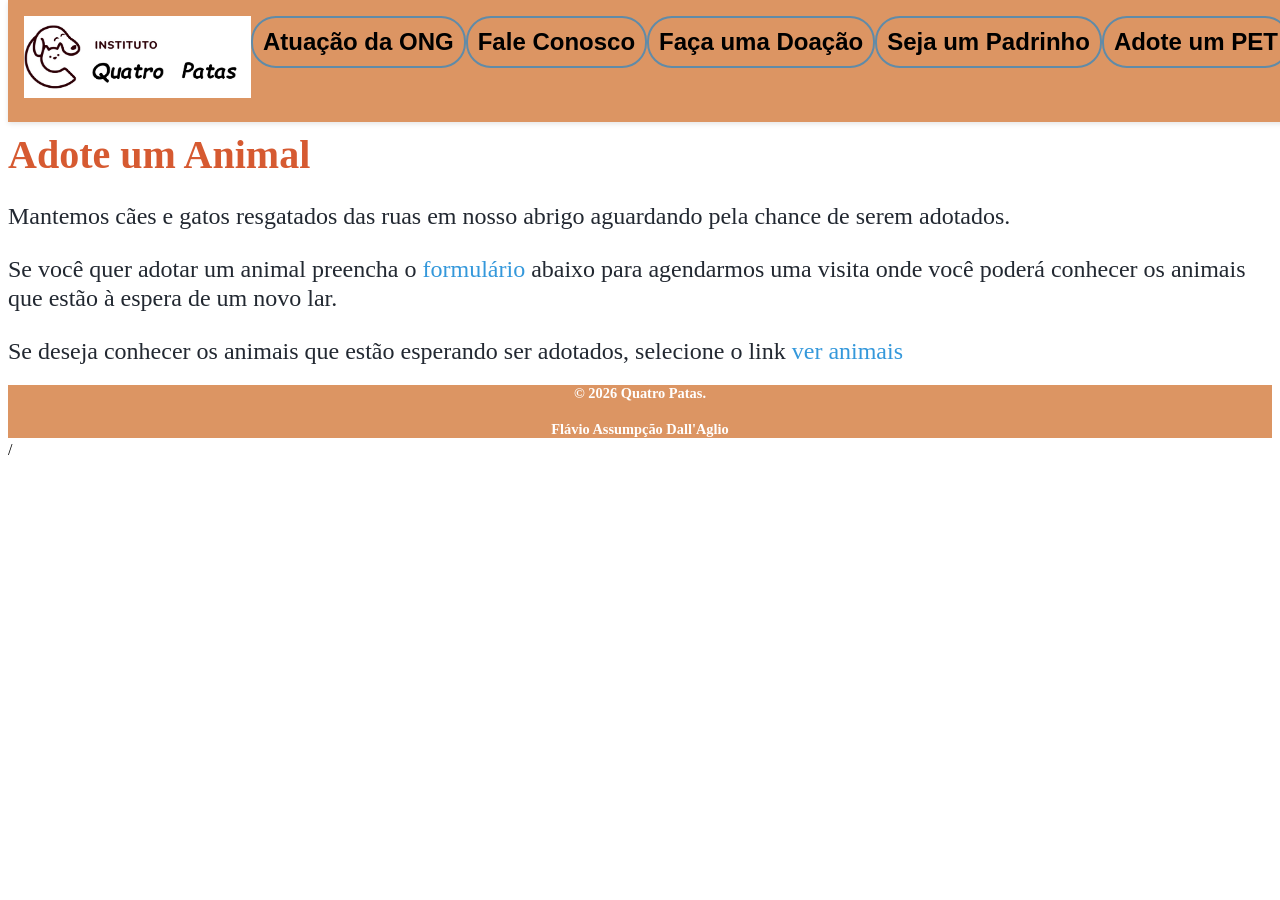
<file: main/html/adote.html>
<!DOCTYPE html>
<link rel="stylesheet" href="../assets/css/style.css">
<html lang="pt-BR">
<head>
	<meta charset="utf-8">
	<title> Adote um animal </title>
</head>
<body>
    <header>
     <a href="../index.html"><img src="../assets/img/logo.jpg" id="Logotipo" alt="Logotipo com texto instituto quatro patas e uma figura estilizada de um gato aninhado num cachorro"  align="left" width="227" height="82" border="0"> </a>
     <br/>
	 <br/>
	 <nav>
  <ul>
    <li><a href="../html/projeto.html">Atuação da ONG</a></li>
    <li><a href="../html/contato.html">Fale Conosco</a></li>
    <li><a href="../html/doador.html">Faça uma Doação</a></li>
    <li><a href="../html/padrinho.html">Seja um Padrinho</a></li>
	<li><a href="../html/adote.html">Adote um PET</a></li>
  </ul>
</nav>
	  </header>
	<main>
	
	 <article>
            <h2>Adote um Animal</h2>
            <p>Mantemos cães e gatos resgatados das ruas em nosso abrigo aguardando pela chance de serem adotados.</p>
			<p>Se você quer adotar um animal preencha o <a class="link-navegacao" href="../html/cadastro.html"  >formulário </a> abaixo para agendarmos uma visita onde você poderá conhecer os animais que estão à espera de um novo lar.</p>
			<p> Se deseja conhecer os animais que estão esperando ser adotados, selecione o link <a class="link-navegacao" href="../html/galeria-flex.html"  >ver animais</a> </p>
	</article>
<footer>
         <h4>&copy; 2026 Quatro Patas.</h4>
	    <h4>Flávio Assumpção Dall'Aglio</h4>
    </footer>
	</main>

/<body>
</file>
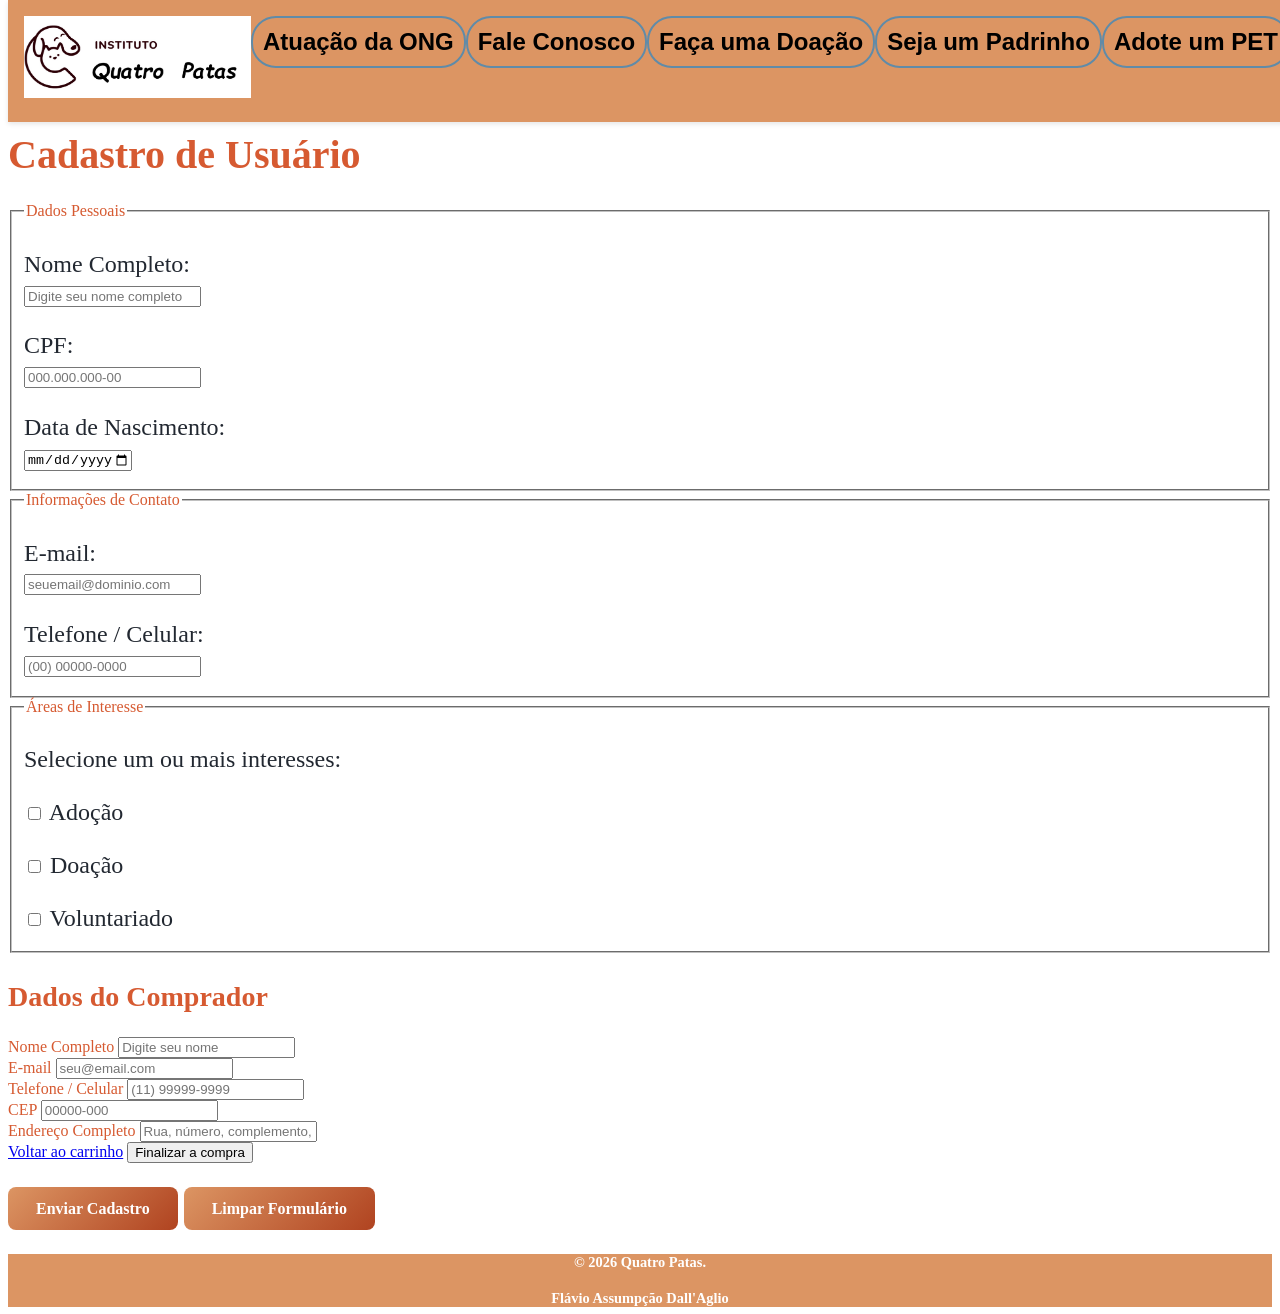
<file: main/html/cadastro_old.html>
<!DOCTYPE html>

 <html lang="pt-BR">
<link rel="stylesheet" href="../assets/css/style.css">
<head>
  
  <meta charset="UTF-8">
 
  <meta name="viewport" content="width=device-width, initial-scale=1.0">
  <title>Formulário de Cadastro</title>
</head>
<body>
<header>
     <a href="../index.html"><img src="../assets/img/logo.jpg" id="Logotipo" alt="Logotipo com texto instituto quatro patas e uma figura estilizada de um gato aninhado num cachorro"  align="left" width="227" height="82" border="0" > </a>
     <br>
	 <br>
	 <nav>
		<ul>
			<li><a href="../html/projeto.html">Atuação da ONG</a></li>
			<li><a href="../html/contato.html">Fale Conosco</a></li>
			<li><a href="../html/doador.html">Faça uma Doação</a></li>
			<li><a href="../html/padrinho.html">Seja um Padrinho</a></li>
			<li><a href="../html/adote.html">Adote um PET</a></li>
		</ul>
	</nav>
</header>
  <main>
    <h2>Cadastro de Usuário</h2>

    <form action="/cadastrar" method="POST">
      
      <!-- Agrupamento: Dados Pessoais -->
      <fieldset>
        <legend>Dados Pessoais</legend>

        <p>
          <label for="nome">Nome Completo:</label><br>
          <input 
            type="text" 
            id="nome" 
            name="nome" 
            required 
            minlength="3" 
            maxlength="100"
            autocomplete="name"
            placeholder="Digite seu nome completo">
        </p>

        <p>
          <label for="cpf">CPF:</label><br>
          <input 
            type="text" 
            id="cpf" 
            name="cpf" 
            required 
            pattern="\d{3}\.\d{3}\.\d{3}-\d{2}"
            maxlength="14"
            placeholder="000.000.000-00"
            inputmode="numeric"
            oninput="mascaraCPF(this)">
        </p>

        <p>
          <label for="data-nascimento">Data de Nascimento:</label><br>
          <input 
            type="date" 
            id="data-nascimento" 
            name="dataNascimento" 
            required
            max="2026-12-31">
        </p>

        
      </fieldset>

      <!-- Agrupamento: Contato -->
      <fieldset>
        <legend>Informações de Contato</legend>

        <p>
          <label for="email">E-mail:</label><br>
          <input 
            type="email" 
            id="email" 
            name="email" 
            required 
            autocomplete="email"
            placeholder="seuemail@dominio.com">
        </p>

        <p>
          <label for="telefone">Telefone / Celular:</label><br>
          <input 
            type="tel" 
            id="telefone" 
            name="telefone" 
            required 
            pattern="\(\d{2}\) \d{4,5}-\d{4}"
            maxlength="15"
            placeholder="(00) 00000-0000"
            inputmode="numeric"
            oninput="mascaraTelefone(this)">
        </p>
      </fieldset>

      <!-- Agrupamento: Áreas de Interesse -->
      <fieldset>
        <legend>Áreas de Interesse</legend>
        <p>Selecione um ou mais interesses:</p>

        <p>
          <input type="checkbox" id="interesse-adocao" name="interesses" value="adocao">
          <label for="interesse-adocao">Adoção</label>
        </p>

        <p>
          <input type="checkbox" id="interesse-doacao" name="interesses" value="doacao">
          <label for="interesse-doacao">Doação</label>
        </p>

        <p>
          <input type="checkbox" id="interesse-voluntariado" name="interesses" value="voluntariado">
          <label for="interesse-voluntariado">Voluntariado</label>
        </p>
      </fieldset>
	 
	 <div class="checkout-grid">
      <!-- Formulário de Dados do Comprador -->
      <section class="checkout-box">
        <h3>Dados do Comprador</h3>
        <form id="form-checkout" novalidate>
          <div class="form-grupo">
            <label for="nome">Nome Completo</label>
            <input type="text" id="nome" name="nome" required placeholder="Digite seu nome">
            <small class="msg-erro" id="erro-nome"></small>
          </div>

          <div class="form-grupo">
            <label for="email">E-mail</label>
            <input type="email" id="email" name="email" required placeholder="seu@email.com">
            <small class="msg-erro" id="erro-email"></small>
          </div>

          <div class="form-grupo">
            <label for="telefone">Telefone / Celular</label>
            <input type="tel" id="telefone" name="telefone" maxlength="15" required placeholder="(11) 99999-9999">
            <small class="msg-erro" id="erro-telefone"></small>
          </div>

          <div class="form-grupo">
            <label for="cep">CEP</label>
            <input type="text" id="cep" name="cep" maxlength="9" required placeholder="00000-000">
            <small class="msg-erro" id="erro-cep"></small>
          </div>

          <div class="form-grupo">
            <label for="endereco">Endereço Completo</label>
            <input type="text" id="endereco" name="endereco" required placeholder="Rua, número, complemento, bairro">
            <small class="msg-erro" id="erro-endereco"></small>
          </div>

          <div class="botoes-checkout">
            <a href="carrinho.html" class="btn-voltar">Voltar ao carrinho</a>
            <button type="submit" class="btn-finalizar">Finalizar a compra</button>
          </div>
        </form>
      </section>
	  </div>

      <!-- Botões de Ação -->
	  <p>
	  <button class="botao-primario">Enviar Cadastro</button>
      <button class="botao-primario">Limpar Formulário</button>
	  <p>
        

    </form>
  </main>
  <footer>
         <h4>&copy; 2026 Quatro Patas.</h4>
	    <h4>Flávio Assumpção Dall'Aglio</h4>
    </footer>

  <!-- JavaScript para aplicação das Máscaras de Entrada -->
  <script>
    function mascaraCPF(input) {
      let v = input.value.replace(/\D/g, "");
      v = v.substring(0, 11);
      v = v.replace(/(\d{3})(\d)/, "$1.$2");
      v = v.replace(/(\d{3})(\d)/, "$1.$2");
      v = v.replace(/(\d{3})(\d{1,2})$/, "$1-$2");
      input.value = v;
    }

    function mascaraTelefone(input) {
      let v = input.value.replace(/\D/g, "");
      v = v.substring(0, 11);
      v = v.replace(/^(\d{2})(\d)/g, "($1) $2");
      if (v.length > 13) {
        v = v.replace(/(\d{5})(\d)/, "$1-$2");
      } else {
        v = v.replace(/(\d{4})(\d)/, "$1-$2");
      }
      input.value = v;
    }
  </script>

</body>
</html>
</file>
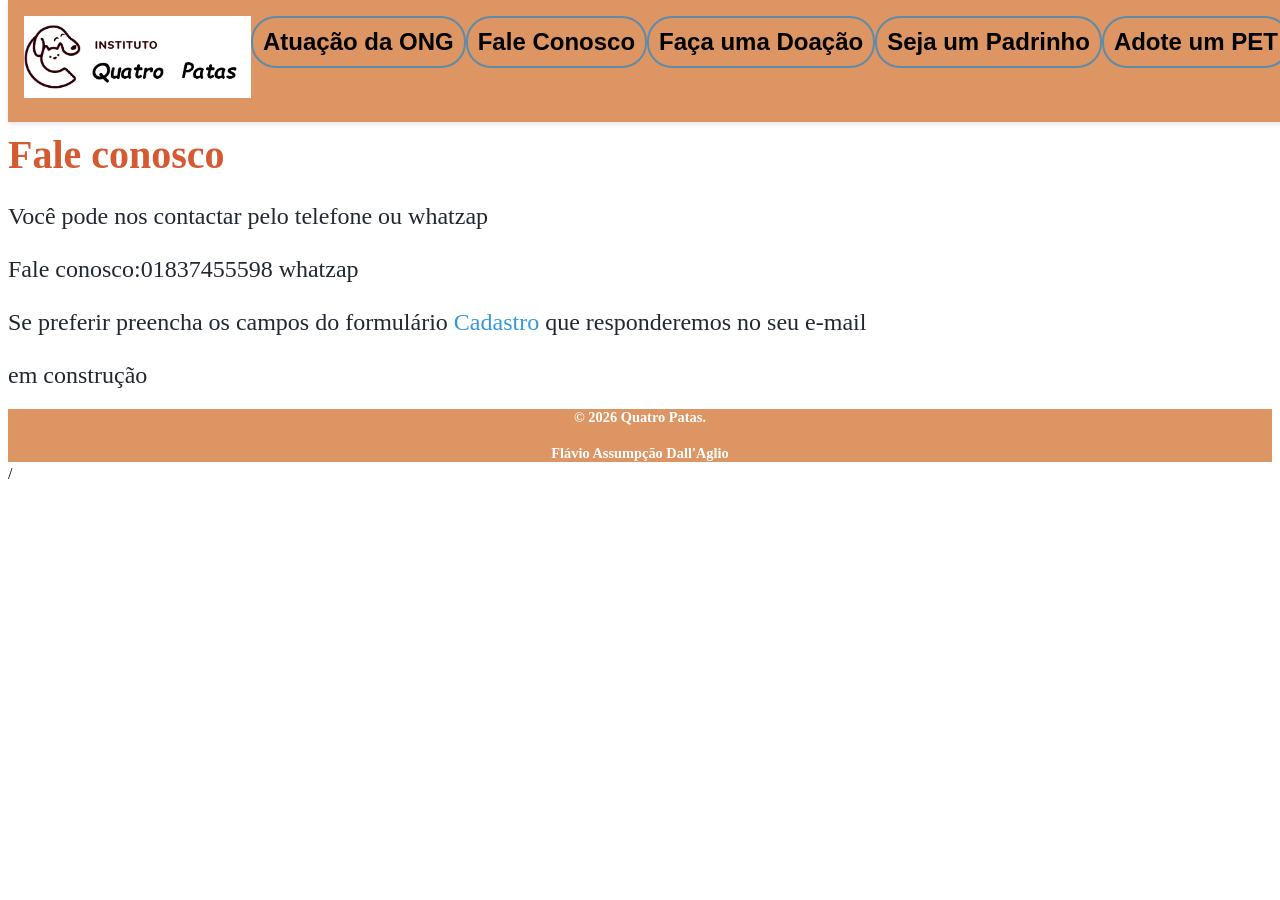
<file: main/html/contato.html>
<!DOCTYPE html>

<link rel="stylesheet" href="../assets/css/style.css">
<html lang="pt-BR">
<head>
	<meta charset="utf-8">
	<title> Fale Conosco </title>
</head>
<body>
    <header>
     <a href="../index.html"><img src="../assets/img/logo.jpg" id="Logotipo" alt="Logotipo com texto instituto quatro patas e uma figura estilizada de um gato aninhado num cachorro"  align="left" width="227" height="82" border="0" > </a>
     <br>
	 <br>
	 <nav>
		<ul>
			<li><a href="../html/projeto.html">Atuação da ONG</a></li>
			<li><a href="../html/contato.html">Fale Conosco</a></li>
			<li><a href="../html/doador.html">Faça uma Doação</a></li>
			<li><a href="../html/padrinho.html">Seja um Padrinho</a></li>
			<li><a href="../html/adote.html">Adote um PET</a></li>
		</ul>
	</nav>
	</header>
	<main>
	
	 <article>
            <h2>Fale conosco</h2>
            <p> Você pode nos contactar pelo telefone ou whatzap</p>
			<p>Fale conosco:01837455598 whatzap<p>
			<p>  Se preferir preencha os campos do formulário <a class="link-navegacao" href="cadastro.html"  >Cadastro </a>  que responderemos no seu e-mail</p>
				<p> em construção</p>
			
	</article>

	</main>
 <footer>
         <h4>&copy; 2026 Quatro Patas.</h4>
	    <h4>Flávio Assumpção Dall'Aglio</h4>
    </footer>

/<body>
</file>
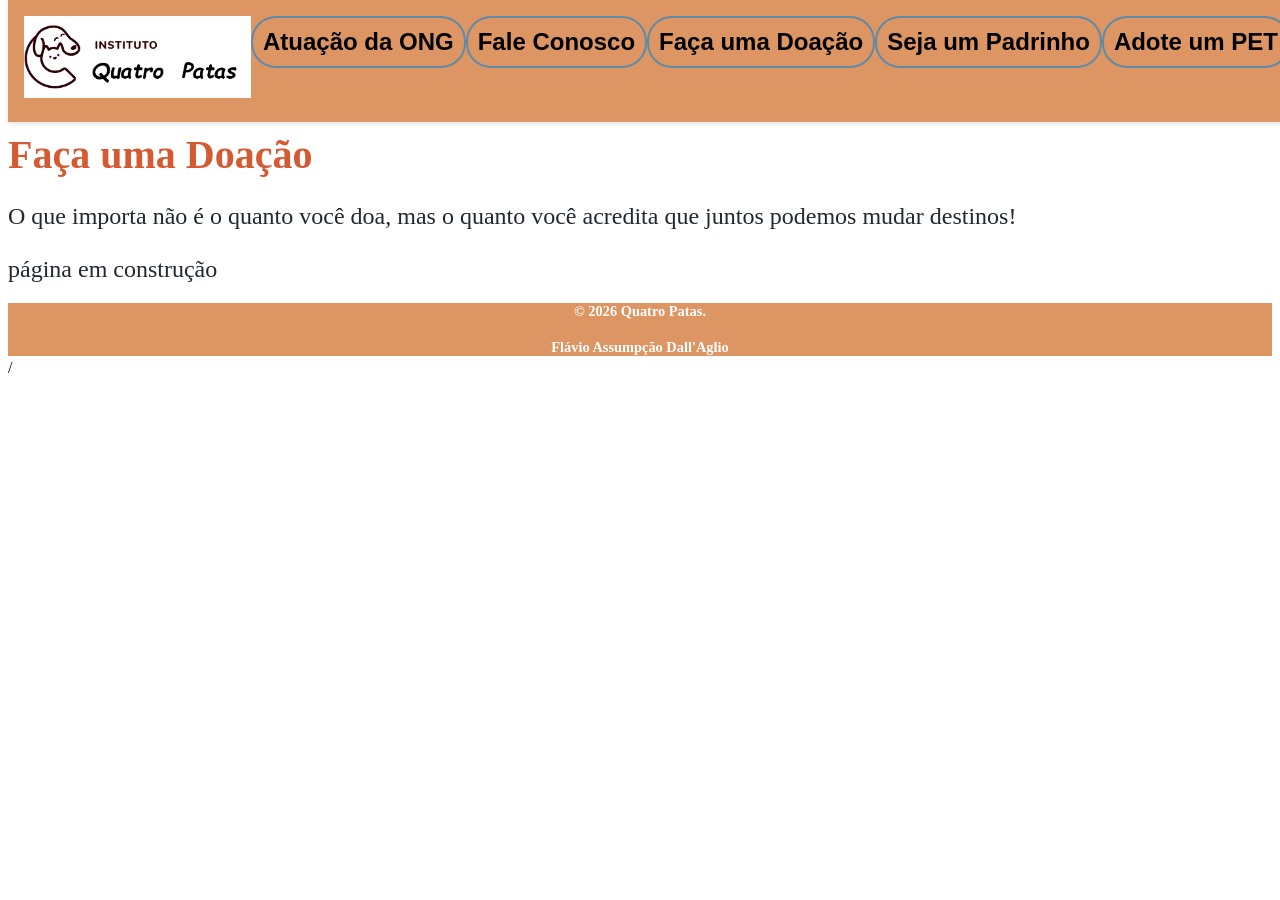
<file: main/html/doador.html>
<!DOCTYPE html>
<link rel="stylesheet" href="../assets/css/style.css">
<html>
<html lang="pt-BR">
<head>
	<meta charset="utf-8">
	<title> Seja um Doador </title>
</head>
<body>
    <header>
     <a href="../index.html"><img src="../assets/img/logo.jpg" id="Logotipo" alt="Logotipo com texto instituto quatro patas e uma figura estilizada de um gato aninhado num cachorro"  align="left" width="227" height="82" border="0"> </a> 
     <br/>
	 <br/>
	 <nav>
         <ul>
			<li><a href="../html/projeto.html">Atuação da ONG</a></li>
			<li><a href="../html/contato.html">Fale Conosco</a></li>
			<li><a href="../html/doador.html">Faça uma Doação</a></li>
			<li><a href="../html/padrinho.html">Seja um Padrinho</a></li>
			<li><a href="../html/adote.html">Adote um PET</a></li>
		</ul>
	</nav>
	</header>
	<main>
	
	 <article>
            <h2> Faça uma Doação</h2>
            <p> O que importa não é o quanto você doa, mas o quanto você acredita que juntos podemos mudar destinos!</p>
			
	</article>
		<p> página em construção </p>
	</main>
	<footer>
         <h4>&copy; 2026 Quatro Patas.</h4>
	    <h4>Flávio Assumpção Dall'Aglio</h4>
    </footer>

/<body>
</file>
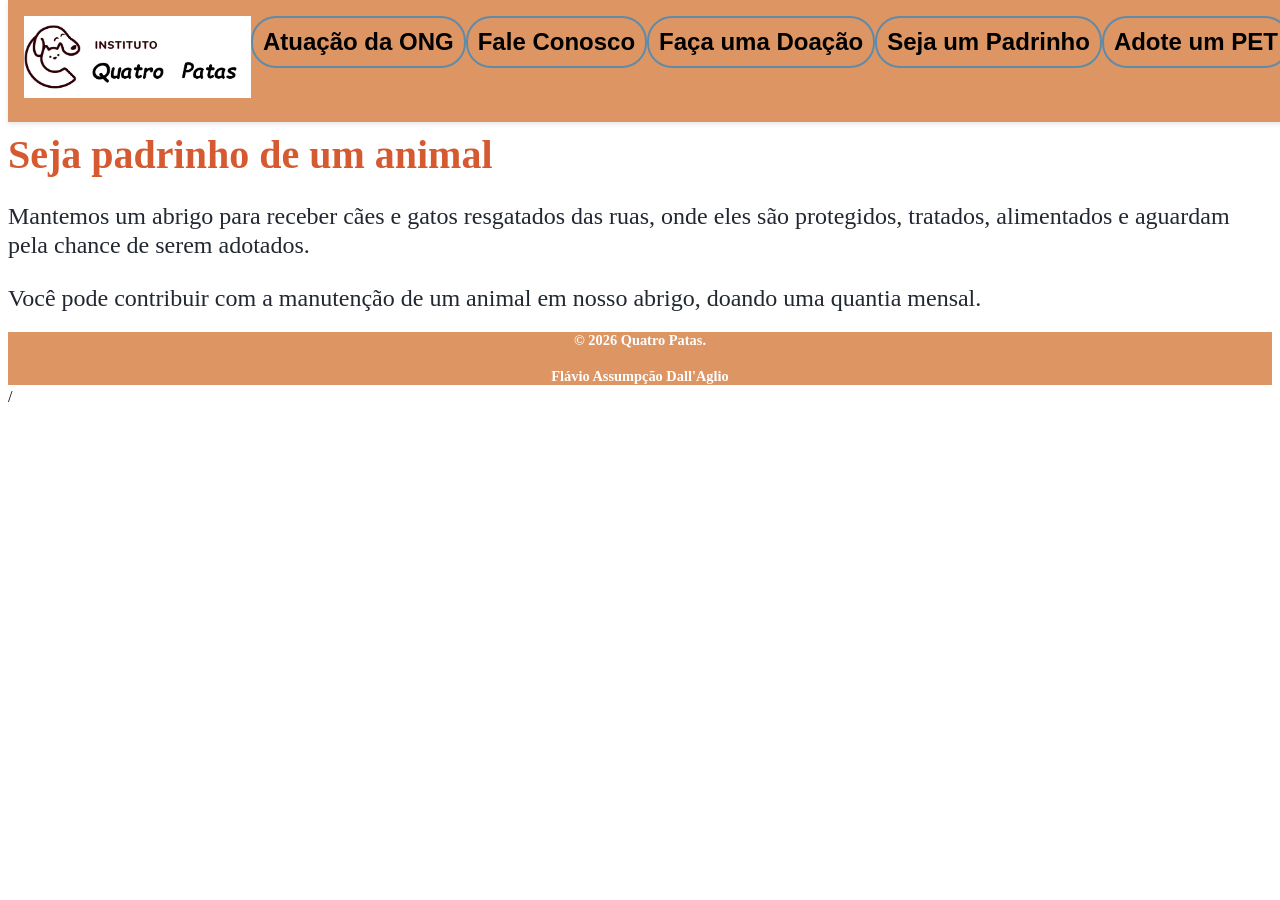
<file: main/html/padrinho.html>
<!DOCTYPE html>
<link rel="stylesheet" href="../assets/css/style.css">
<html lang="pt-BR">
<head>
	<meta charset="utf-8">
	<title> Padrinho </title>
</head>
<body>
    <header>
     <a href="../index.html"><img src="../assets/img/logo.jpg" id="Logotipo" alt="Logotipo com texto instituto quatro patas e uma figura estilizada de um gato aninhado num cachorro"  align="left" width="227" height="82" border="0" > </a>
     <br>
	 <br>
	 <nav>
		<ul>
			<li><a href="../html/projeto.html">Atuação da ONG</a></li>
			<li><a href="../html/contato.html">Fale Conosco</a></li>
			<li><a href="../html/doador.html">Faça uma Doação</a></li>
			<li><a href="../html/padrinho.html">Seja um Padrinho</a></li>
			<li><a href="../html/adote.html">Adote um PET</a></li>
		</ul>
	</nav>
	</header>
	<main>
	
	 <article>
            <h2> Seja padrinho de um animal</h2>
            <p>  Mantemos um abrigo para receber cães e gatos resgatados das ruas, onde eles são protegidos, tratados, alimentados e aguardam pela chance de serem adotados.</p>
			 <p> Você pode contribuir com a manutenção de um animal em nosso abrigo, doando uma quantia mensal.</p>
			
	</article>

	</main>
	<footer>
         <h4>&copy; 2026 Quatro Patas.</h4>
	    <h4>Flávio Assumpção Dall'Aglio</h4>
    </footer>

/<body>
</file>
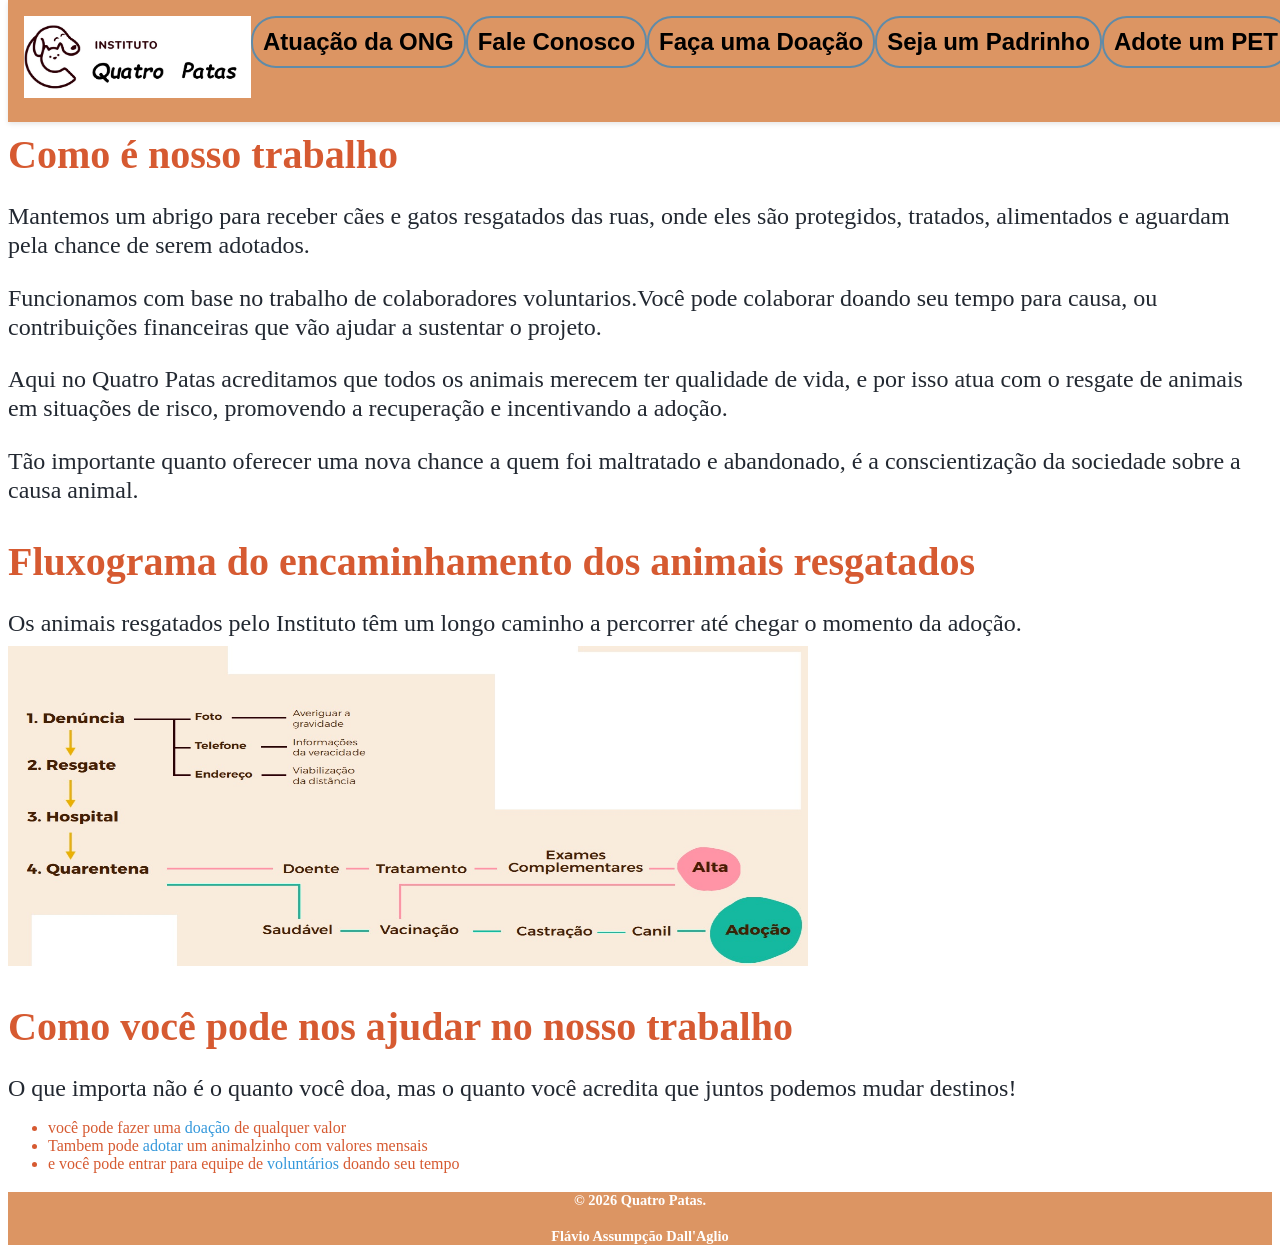
<file: main/html/projeto.html>
<!DOCTYPE html>
<!------------- Arquivo projeto.html ---------->
<link rel="stylesheet" href="../assets/css/style.css">
<html lang="pt-BR">
<head>
	<meta charset="utf-8">
	<title> Projetos  </title>
</head>
<body>
    <header>
     <a href="../index.html"><img src="../assets/img/logo.jpg" id="Logotipo" alt="Logotipo com texto instituto quatro patas e uma figura estilizada de um gato aninhado num cachorro"  align="left" width="227" height="82" border="0"> </a> 
     <br/>
	 <br/>
	 <nav>
  <ul>
    <li><a href="../html/projeto.html">Atuação da ONG</a></li>
    <li><a href="../html/contato.html">Fale Conosco</a></li>
    <li><a href="../html/doador.html">Faça uma Doação</a></li>
    <li><a href="../html/padrinho.html">Seja um Padrinho</a></li>
	<li><a href="../html/adote.html">Adote um PET</a></li>
  </ul>
</nav>
	  
	  
    </header>
	<main>
	
	 <article>
            <h2> Como é nosso trabalho</h2>
            <p> Mantemos um abrigo para receber cães e gatos resgatados das ruas, onde eles são protegidos, tratados, alimentados e aguardam pela chance de serem adotados.</p>
			<p> Funcionamos com base no trabalho de colaboradores voluntarios.Você pode colaborar doando seu tempo para causa, ou contribuições financeiras que vão ajudar a sustentar o projeto.</p>
			<p>Aqui no Quatro Patas acreditamos que todos os animais merecem ter qualidade de vida, e por isso atua com o resgate de animais em situações de risco, promovendo a recuperação e incentivando a adoção.</p>
            <p>	Tão importante quanto oferecer uma nova chance a quem foi maltratado e abandonado, é a conscientização da sociedade sobre a causa animal.</p>

	</article>
	<article>
			<h2> Fluxograma do encaminhamento dos animais resgatados</h2>
			<p> Os animais resgatados pelo Instituto têm um longo caminho a percorrer até chegar o momento da adoção.</p>
			<img src="../assets/img/figura2b.jpg" id="Fluxograma" alt="A figura apresenta um fluxograma com quarto passos prioncipais que são: denuncia, resgate,hospital e quarentena.A denúncia deve conter foto para averiguar a gravidade, telefone para informações de veracidade e endereço, ligado a viabilização da distancia. A etapa de quarentena se divide entre animal doente e saudável. O fluxo para animal doente é composto por tratamento, exames complementares e alta.O caminho de animal saudável e composto por vacinação e alta. Umk caminho alternativo inclui castração canil e adoção.  "  align="leaft" width="800" height="320" border="0"/> 
	</article>
	<article>
	<h2> Como você pode nos ajudar no nosso trabalho</h2>
	<p>  O que importa não é o quanto você doa, mas o quanto você acredita que juntos podemos mudar destinos!</p>
	<ul>
     <li> você pode fazer uma <a class="link-navegacao" href="doador.html">doação</a> de qualquer valor </li>
	<li> Tambem pode <a class="link-navegacao"  href="adote.html">adotar</a> um animalzinho com  valores mensais </li>
	<li> e você pode entrar para equipe de <a class="link-navegacao"  href="voluntario.html" >voluntários</a>  doando seu tempo </li>
	</ul>
	</article> 
	</main>
	 <footer>
         <h4>&copy; 2026 Quatro Patas.</h4>
	    <h4>Flávio Assumpção Dall'Aglio</h4>
    </footer>
</body>
</file>
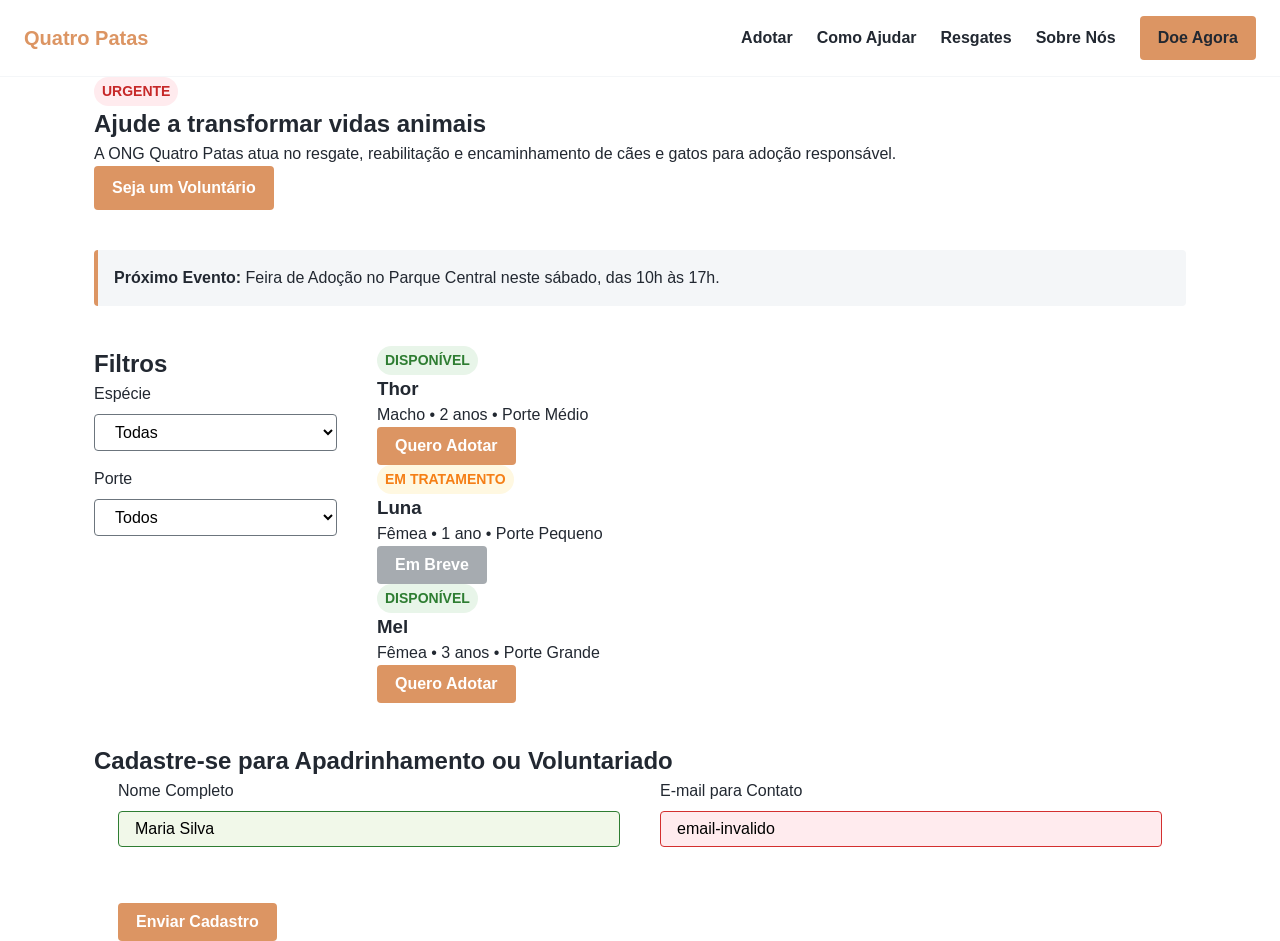
<file: main/html/Projeto2_final_2.html>
<!DOCTYPE html>
<html lang="pt-BR">
<head>
  <meta charset="UTF-8">
  <meta name="viewport" content="width=device-width, initial-scale=1.0">
  <title>ONG Quatro Patas | Resgate e Adoção Responsável</title>
  <link rel="stylesheet" href="../assets/css/projeto2_final_2.css">
</head>
<body>

  <!-- ==========================================================================
     CABEÇALHO E NAVEGAÇÃO RESPONSIVA
     ========================================================================== -->
  <header class="header-container">
    <a href="#" class="logo">Quatro Patas</a>

    <button 
      class="menu-toggle" 
      aria-label="Abrir menu de navegação" 
      aria-expanded="false" 
      aria-controls="primary-navigation"
    >
      <span class="hamburger-bar"></span>
      <span class="hamburger-bar"></span>
      <span class="hamburger-bar"></span>
    </button>

    <nav class="nav-menu" id="primary-navigation">
      <ul>
        <li><a href="#adocao">Adotar</a></li>
        <li><a href="#como-ajudar">Como Ajudar</a></li>
        <li><a href="#resgates">Resgates</a></li>
        <li><a href="#sobre">Sobre Nós</a></li>
        <li><a href="#doe" class="btn-primary">Doe Agora</a></li>
      </ul>
    </nav>
  </header>

  <!-- ==========================================================================
     CONTEÚDO PRINCIPAL (LAYOUT CSS GRID DE 12 COLUNAS)
     ========================================================================== -->
  <main class="grid-container">

    <!-- BANNER HERO DE DESTAQUE (12 Colunas) -->
    <section class="col-12 hero-container">
      <div class="col-12 col-md-8">
        <span class="badge badge-danger">Urgente</span>
        <h1>Ajude a transformar vidas animais</h1>
        <p>A ONG Quatro Patas atua no resgate, reabilitação e encaminhamento de cães e gatos para adoção responsável.</p>
        <a href="#como-ajudar" class="btn-primary">Seja um Voluntário</a>
      </div>
    </section>

    <!-- CAIXA DE ALERTA CONTEXTUAL (12 Colunas) -->
    <section class="col-12">
      <div class="alert alert-info" role="alert">
        <strong class="alert-title">Próximo Evento:</strong> Feira de Adoção no Parque Central neste sábado, das 10h às 17h.
      </div>
    </section>

    <!-- SIDEBAR DE FILTROS DE ADOÇÃO (3 Colunas em Desktop / 12 no Mobile) -->
    <aside class="col-12 col-md-4 col-lg-3" id="adocao">
      <h2>Filtros</h2>
      <form class="filter-form">
        <div class="form-group">
          <label for="filtro-especie">Espécie</label>
          <select id="filtro-especie" class="form-control">
            <option value="">Todas</option>
            <option value="cao">Cães</option>
            <option value="gato">Gatos</option>
          </select>
        </div>

        <div class="form-group">
          <label for="filtro-porte">Porte</label>
          <select id="filtro-porte" class="form-control">
            <option value="">Todos</option>
            <option value="pequeno">Pequeno</option>
            <option value="medio">Médio</option>
            <option value="grande">Grande</option>
          </select>
        </div>
      </form>
    </aside>

    <!-- FEED DE ANIMAIS PARA ADOÇÃO (9 Colunas em Desktop / 12 no Mobile) -->
    <section class="col-12 col-md-8 col-lg-9 feed-pets">

      <!-- CARD DE PET 1 -->
      <article class="col-12 col-sm-6 col-lg-4 col-xxl-3 pet-card">
        <div class="pet-card-header">
          <span class="badge badge-success">Disponível</span>
        </div>
        <div class="pet-card-body">
          <h3>Thor</h3>
          <p>Macho • 2 anos • Porte Médio</p>
          <button class="btn-primary btn-modal-trigger">Quero Adotar</button>
        </div>
      </article>

      <!-- CARD DE PET 2 -->
      <article class="col-12 col-sm-6 col-lg-4 col-xxl-3 pet-card">
        <div class="pet-card-header">
          <span class="badge badge-warning">Em Tratamento</span>
        </div>
        <div class="pet-card-body">
          <h3>Luna</h3>
          <p>Fêmea • 1 ano • Porte Pequeno</p>
          <button class="btn-primary" disabled>Em Breve</button>
        </div>
      </article>

      <!-- CARD DE PET 3 -->
      <article class="col-12 col-sm-6 col-lg-4 col-xxl-3 pet-card">
        <div class="pet-card-header">
          <span class="badge badge-success">Disponível</span>
        </div>
        <div class="pet-card-body">
          <h3>Mel</h3>
          <p>Fêmea • 3 anos • Porte Grande</p>
          <button class="btn-primary btn-modal-trigger">Quero Adotar</button>
        </div>
      </article>

    </section>

    <!-- FORMULÁRIO DE CADASTRO COM VALIDAÇÃO (12 Colunas) -->
    <section class="col-12 form-section" id="como-ajudar">
      <h2>Cadastre-se para Apadrinhamento ou Voluntariado</h2>
      <form class="grid-container" novalidate>
        
        <div class="col-12 col-md-6 form-group">
          <label for="nome">Nome Completo</label>
          <input type="text" id="nome" class="form-control is-valid" value="Maria Silva" required>
        </div>

        <div class="col-12 col-md-6 form-group">
          <label for="email">E-mail para Contato</label>
          <input type="email" id="email" class="form-control is-invalid" value="email-invalido" required>
        </div>

        <div class="col-12">
          <button type="submit" class="btn-primary">Enviar Cadastro</button>
        </div>

      </form>
    </section>

  </main>

  <!-- ==========================================================================
     COMPONENTES DE FEEDBACK: MODAL E TOAST
     ========================================================================== -->
  <!-- MODAL DE ADOÇÃO -->
  <div class="modal-backdrop" id="modal-adocao" aria-hidden="true">
    <div class="modal-dialog" role="dialog" aria-labelledby="modal-title" aria-modal="true">
      <header class="modal-header">
        <h2 id="modal-title" class="modal-title">Confirmar Interesse de Adoção</h2>
        <button class="modal-close" aria-label="Fechar modal">&times;</button>
      </header>
      <div class="modal-body">
        <p>Você está prestes a iniciar o processo de entrevista para adoção. Deseja confirmar o formulário?</p>
      </div>
      <footer class="modal-footer">
        <button class="btn-secondary modal-close-btn">Cancelar</button>
        <button class="btn-primary" id="btn-confirmar-adocao">Confirmar</button>
      </footer>
    </div>
  </div>

  <!-- CONTAINER DE NOTIFICAÇÕES TOAST -->
  <div class="toast-container" aria-live="polite" aria-atomic="true">
    <div class="toast toast-success" id="toast-sucesso" style="display: none;">
      <span>Operação realizada com sucesso!</span>
      <button class="toast-close" aria-label="Fechar notificação">&times;</button>
    </div>
  </div>

  <!-- SCRIPT DE INTERATIVIDADE -->
  <script>
    document.addEventListener('DOMContentLoaded', () => {
      // Toggle Menu Hambúrguer
      const menuToggle = document.querySelector('.menu-toggle');
      const navMenu = document.querySelector('.nav-menu');

      menuToggle.addEventListener('click', () => {
        const isActive = navMenu.classList.toggle('is-active');
        menuToggle.classList.toggle('is-active');
        menuToggle.setAttribute('aria-expanded', isActive);
      });

      // Lógica de Modal
      const modalBackdrop = document.getElementById('modal-adocao');
      const modalTriggers = document.querySelectorAll('.btn-modal-trigger');
      const modalCloses = document.querySelectorAll('.modal-close, .modal-close-btn');

      modalTriggers.forEach(btn => {
        btn.addEventListener('click', () => {
          modalBackdrop.classList.add('is-open');
          modalBackdrop.setAttribute('aria-hidden', 'false');
        });
      });

      modalCloses.forEach(btn => {
        btn.addEventListener('click', () => {
          modalBackdrop.classList.remove('is-open');
          modalBackdrop.setAttribute('aria-hidden', 'true');
        });
      });

      // Lógica de Toast
      const btnConfirmar = document.getElementById('btn-confirmar-adocao');
      const toast = document.getElementById('toast-sucesso');

      if (btnConfirmar) {
        btnConfirmar.addEventListener('click', () => {
          modalBackdrop.classList.remove('is-open');
          toast.style.display = 'flex';
          setTimeout(() => {
            toast.style.display = 'none';
          }, 4000);
        });
      }
    });
  </script>

</body>
</html>
</file>
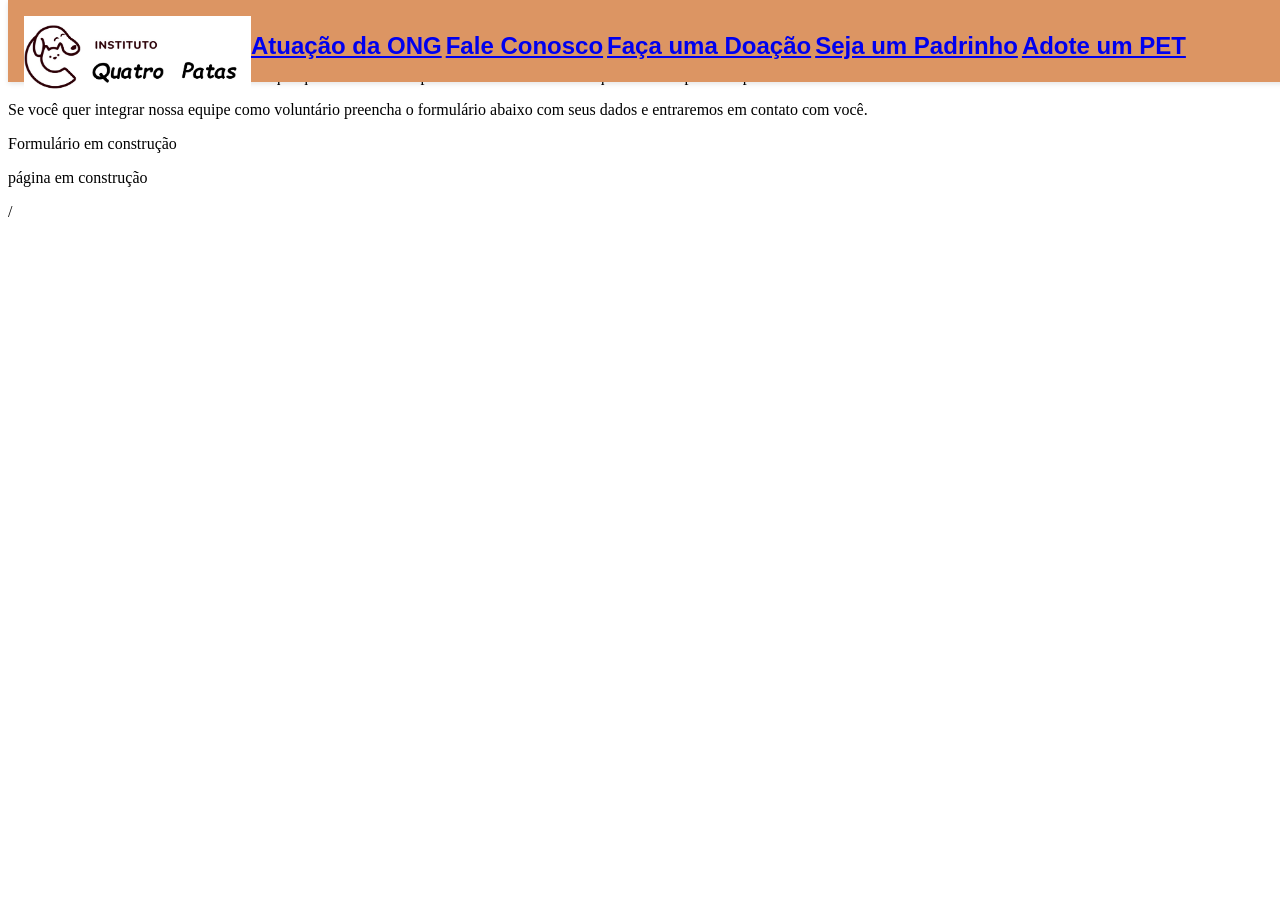
<file: main/html/voluntario.html>
<!DOCTYPE html>
<html>
<html lang="pt-BR">
<head>
	<meta charset="utf-8">
	<title> Trabalho Voluntário </title>
	<link rel="stylesheet" href="../assets/css/style2.css">
</head>
<body>
    <header>
     <a href="../index.html"><img src="../assets/img/logo.jpg" name="Logotipo"alt="Logotipo com texto instituto quatro patas e uma figura estilizada de um gato aninhado num cachorro"  align="left" width="227" height="82" border="0"/> 
     <br/>
	 <br/>
	 <nav>
           <p><a href="projeto.html">Atuação da ONG</a> <a href="contato.html">Fale Conosco</a> <a href="doador.html">Faça uma Doação</a> <a href="padrinho.html">Seja um Padrinho</a> <a href="adote.html">Adote um PET</a> 
     </nav>
	  </header>
	<main>
	
	 <article>
            <h2><font color="#2a6099">Seja um voluntário</h2>
            <p><font color="#000000">Você pode trabalhar como voluntário em qualquer dos nossos departamentos e nos horários que forem disponíveis pra você.</p>
			<p><font color="#000000">Se você quer integrar nossa equipe como voluntário preencha o formulário abaixo com seus dados e entraremos em contato com você.</p>
			<p> Formulário em construção</p>
			<p> página em construção</p>
	</article>

	</main>

/<body>
</file>
<file: main/assets/css/style.css>
/* - O roteiro exige uma paleta composta por pelo menos 8 cores distintas (primárias, secundárias e tons neutros) 
, a organização da tipografia em no mínimo 5 patamares hierárquicos e a implementação técnica de espaçamentos modulares fundamentais baseados numa escala estrita. --> */
:root {
  /* ==========================================================================
     1. PALETA DE CORES (8 Cores Distintas)
     ========================================================================== */
  /* Cores Primárias (Identidade Visual e Ações) */
  --color-primary: #dc9563;         /* Laranja, tijolo - Confiança, credibilidade e ação principal #1E56A0*/
  --color-primary-hover: be6a6a;   /* Laranja Escuro - Estado hover para botões/links */

  /* Cores Secundárias (Destaque e Identidade Emocional) */
  --color-secondary: #D65A31;       /* Terracota/Laranja - Acolhimento, calor humano e urgência de adoção */
  --color-secondary-hover: #B04320; /* Terracota Escuro - Estado hover para elementos secundários */

  /* Tons Neutros e Superfícies */
  --color-neutral-dark: #222831;    /* Grafite Escuro - Tipografia principal (Alto contraste) */
  --color-neutral-medium: #645e5e;  /* Cinza Médio - Textos secundários e bordas */
  --color-neutral-light: # 8a8484;   /* Cinza Claro - Backgrounds de cards e seções */
  --color-neutral-white: #FFFFFF;   /* Branco - Fundo da página e texto em botões escuros */

  /* ==========================================================================
     2. ESCALA TIPOGRÁFICA (5 Patamares Hierárquicos)
     ========================================================================== */
  --font-size-xs: 0.900rem; /* 14px - Legendas, badges e microcopy */
  --font-size-sm: 1.200rem; /* 16px - Corpo de texto padrão e botões */
  --font-size-md: 1.750rem; /* 20px - Subtítulos de cards e h3 */
  --font-size-lg: 2.500rem; /* 28px - Títulos de seções e h2 */
  --font-size-xl: 4.500rem; /* 40px - Título principal (Hero) e h1 */

  /* ==========================================================================
     3. ESPAÇAMENTOS MODULARES (Escala de 8px)
     ========================================================================== */
  --space-xs: 0.5rem;  /* 8px  - Margens internas pequenas, gap entre ícone e texto */
  --space-sm: 1.0rem;  /* 16px - Padding de botões e espaçamento de elementos internos */
  --space-md: 1.5rem;  /* 24px - Padding de cards e espaçamento entre parágrafos */
  --space-lg: 2.5rem;  /* 40px - Margens de seções e lacunas do grid principal */
  --space-xl: 4.0rem;  /* 64px - Espaçamento do container principal e banners */
}
/* INICIO DO QUE FOI ACRESCENTAD */
/* ==========================================================================
   CONFIGURAÇÃO BASE: MOBILE-FIRST (< 576px)
   ========================================================================== */
.grid-container {
  display: grid;
  grid-template-columns: repeat(12, 1fr);
  gap: var(--space-sm); /* Gutter de 16px */
  padding: 0 var(--space-sm);
  width: 100%;
  margin: 0 auto;
}

/* Por padrão no Mobile, elementos ocupam a largura total de 12 colunas */
.col-12, .col-8, .col-6, .col-4, .col-3 {
  grid-column: span 12;
}


/* ==========================================================================
   1. BREAKPOINT EXTRA SMALL / MOBILE LANDSCAPE (≥ 576px)
   Dispositivos móveis na horizontal e telas pequenas.
   ========================================================================== */
@media (min-width: 576px) {
  .grid-container {
    gap: var(--space-md); /* Aumenta o espaçamento entre colunas para 24px */
    padding: 0 var(--space-md);
  }

  /* Exemplo: Cards de animais passam a 2 colunas por linha */
  .col-sm-6 {
    grid-column: span 6;
  }
}


/* ==========================================================================
   2. BREAKPOINT SMALL / TABLETS PORTRAIT (≥ 768px)
   Tablets na vertical. Separação de áreas de filtros e listagens.
   ========================================================================== */
@media (min-width: 768px) {
  .grid-container {
    max-width: 720px;
  }

  .col-md-4 {
    grid-column: span 4; /* 3 itens por linha */
  }

  .col-md-6 {
    grid-column: span 6; /* 2 itens por linha */
  }

  .col-md-8 {
    grid-column: span 8; /* Área de conteúdo principal */
  }
}


/* ==========================================================================
   3. BREAKPOINT MEDIUM / TABLETS LANDSCAPE E LAPTOPS (≥ 992px)
   Navegação e layouts mais robustos, permitindo barra lateral (Sidebar).
   ========================================================================== */
@media (min-width: 992px) {
  .grid-container {
    max-width: 960px;
  }

  .col-lg-3 {
    grid-column: span 3; /* Sidebar de Filtro de Adoção (1/4 da tela) */
  }

  .col-lg-9 {
    grid-column: span 9; /* Feed de Animais (3/4 da tela) */
  }

  .col-lg-4 {
    grid-column: span 4; /* Grid triplo para notícias e resgates */
  }
}



/* ==========================================================================
   4. BREAKPOINT LARGE / DESKTOPS PADRÃO (≥ 1200px)
   Telas cheias com espaçamento ideal para leitura e doações.
   ========================================================================== */
@media (min-width: 1200px) {
  .grid-container {
    max-width: 1140px;
    gap: var(--space-lg); /* Gutter expandido para 40px */
  }

  .col-xl-3 {
    grid-column: span 3; /* 4 colunas de exibição de animais */
  }

  .col-xl-8 {
    grid-column: span 8;
  }

  .col-xl-4 {
    grid-column: span 4;
  }
}


/* ==========================================================================
   5. BREAKPOINT EXTRA LARGE / DESKTOPS PANORÂMICOS (≥ 1400px)
   Monitores ultra-wide e TVs. Mantém o conteúdo centralizado e confortável.
   ========================================================================== */
@media (min-width: 1400px) {
  .grid-container {
    max-width: 1320px;
  }

  .col-xxl-2 {
    grid-column: span 2; /* 6 cards por linha para navegadores amplos */
  }

  .col-xxl-10 {
    grid-column: span 10;
  }
}

/* FIM DO ACRESCENTADO */



.layout-sistema {
    display: grid;
    grid-template-areas: 
        "header header"
        "sidebar sidebar"
		"main main"
        "footer footer";
    grid-template-columns: 250px 1fr;
    grid-template-rows:60px 400px 40px;
    gap: 25px;
}
.layout-sistema > * {
    display: flex;
    align-items: center;
    justify-content: center;
    border-radius: 6px;
    font-weight: bold;
}
header { grid-area: header; background:var(--color-primary); color: white; }
aside { grid-area: sidebar; background:var(--color-primary); color: #2c3e50; }
main { grid-area: main; background: var(--color-neutral-white); color: var(--color-secondary); /* #2c3e50; */
padding-top:90px;}
footer { grid-area: footer; background: var(--color-primary); color: white; }

header {
  display: flex;
  width: 100%; /* Ocupa toda a largura */
  height: 90px; /* Altura fixa */
  position: fixed;
  top: 0;
  z-index: 1000; /* Garante que fique acima do conteúdo */
  
  /* Ou use min-height: 100px; para altura mínima */
   /* Estilos adicionais comuns */
    padding: 1rem;
    box-shadow: 0 2px 5px rgba(0,0,0,0.1);
	a {
  font-size: 1.5rem; /* 50% maior que a base */
  font-family: 'Calibri', 'Rubik', Arial, sans-serif;
  font-weight: 700;
}
}
/* declaração abaixo só aumentou a figura
header > * {
flex-grow: 1; }/* Todos os filhos crescem igualmente para preencher o espaço */
nav ul {
  list-style: none;
  margin: 0;
  padding: 0;
  display: flex;
}

nav a {
  text-decoration: none;
  color: black;
  border: 2px solid rgb(96 139 168); 
  border-radius: 25px; 
  background-color: --color-primary;  /* tijolo claro */
  padding: 10px;
  display: block;

}

nav li {
  flex: auto;
}

h1  {
	color: var(--color-primary); /* deveria ser #1E56A0 */
	/* color: #ff0000; */
	font-size: var( --font-size-xl); /* 3rem; valor antigo */
	font-weight: 900;
	margin-block: 2rem;
}	
h2 {
    color: var( --color-secondary); /*#ff8800; */
    font-size: var(--font-size-lg); /* 2rem;  */
    font-weight: 900;
    text-align: left;
    margin-bottom: 1.5rem;
}
h3 {
    color: var( --color-secondary); /*#ff8800; */
    font-size: var(--font-size-md); /* 2rem;  */
    font-weight: 900;
    text-align: left;
    margin-bottom: 1.5rem;
}
h4 {
    color: var( --color-neutral-light); /*#ff8800; */
    font-size: var(--font-size-xs); /* 2rem;  */
    font-weight: 700;
    text-align: center;
    margin-bottom: 0.2rem;
}
p {
    color: var(--color-neutral-dark);
    font-size: 1.5rem;
    line-height: 1.2;
    margin-bottom: 0.5rem;
}

.link-documento {
    color: #3498db;
    text-decoration: none;
    transition: color 0.3s ease;
    font-weight: 900;
}
.link-documento:hover {
    color: #2c3e50;
    text-decoration: underline;
}
.link-navegacao {
    color: #3498db;
    text-decoration: none;
    transition: color 0.3s ease;
}

.link-navegacao:hover {
    color: #8980e9;
	text-decoration: underline;
}

.link-navegacao::after {
    content: '';
    position: absolute;
    bottom: -2px;
    left: 0;
    width: 0;
    height: 2px;
    background-color: #3498db;
    transition: width 0.3s ease;
}

.link-navegacao:hover::after {
    width: 100%;
}
.botao-primario {
    all: unset;
	cursor: pointer;
	/* background: linear-gradient(135deg, #dc9563 0%, #B04320 100%); - como era */
	background: linear-gradient(135deg, var(--color-primary) 0%, var(--color-secondary-hover) 100%);
    color: white;
    border: none;
    padding: 12px 28px;
    border-radius: 8px;
    font-weight: 600;
    font-size: 1rem;
    cursor: pointer;
    transition: transform 0.2s ease, box-shadow 0.2s ease;
}
.botao-primario:hover {
    transform: translateY(-2px);
    box-shadow: 0 6px 15px rgba(52, 152, 219, 0.3);
}

/* definiçcao completa do stack overflow
all: unset;
  cursor: pointer;
  font-size: 26px;
  font-weight: bold;
  width: 50px;
  height: 50px;
  background: red;
  border-radius: .5em;
  transition: background 500ms;
  display: flex;
  justify-content: center;
  align-items: center; */
</file>
<file: main/assets/css/projeto2_final_2.css>
/* ==========================================================================
   1. DESIGN SYSTEM E VARIÁVEIS NATIVAS (:root)
   ========================================================================== */
:root {
  /* 
  /* Cores Primárias (Identidade Visual e Ações) *//*Ainda para decidir */
  --color-primary: #dc9563; /* Laranja, tijolo - Confiança, credibilidade e ação principal */
  --color-primary-hover: #73BE11; /*verde claro ação correta - Estado hover para botões/links */
/* Cores Secundárias (Destaque e Identidade Emocional) */ 
 --color-secondary: #D65A31; /* Terracota/Laranja - Acolhimento, calor humano e urgência de adoção */
  --color-secondary-hover: #B04320; /* Terracota Escuro - Estado hover para elementos secundários */

  /* Tons Neutros e Superfícies */
  --color-neutral-dark: #222831; /* Grafite Escuro - Tipografia principal (Alto contraste) */
  --color-neutral-medium: #6C757D; /* Cinza Médio - Textos secundários e bordas */
  --color-neutral-light: #F4F6F8; /* Cinza Claro - Backgrounds de cards e seções */
  --color-neutral-white: #FFFFFF; /* Branco - Fundo da página e texto em botões escuros */

/* ==========================================================================
    ESCALA TIPOGRÁFICA (5 Patamares Hierárquicos)
    
 /* Escala Tipográfica (5 Patamares em rem) */
  --font-size-xs: 0.875rem; /* 14px *//* 14px - Legendas, badges e microcopy */
  --font-size-sm: 1.000rem; /* 16px *//* 16px - Corpo de texto padrão e botões */
  --font-size-md: 1.250rem; /* 20px *//* 20px - Subtítulos de cards e h3 */
  --font-size-lg: 1.750rem; /* 28px *//* 28px - Títulos de seções e h2 */
  --font-size-xl: 2.500rem; /* 40px *//* 40px - Título principal (Hero) e h1 */

 /* ==========================================================================
    ESPAÇAMENTOS MODULARES (Escala de 8px) 
 /* Espaçamentos Modulares (Base 8px) */
  --space-xs: 0.5rem;  /* 8px */
  --space-sm: 1.0rem;  /* 16px */
  --space-md: 1.5rem;  /* 24px */
  --space-lg: 2.5rem;  /* 40px */
  --space-xl: 4.0rem;  /* 64px */
}

/* Base Reset */
* {
  box-sizing: border-box;
  margin: 0;
  padding: 0;
}

body {
  font-family: -apple-system, BlinkMacSystemFont, "Segoe UI", Roboto, Helvetica, Arial, sans-serif;
  color: var(--color-neutral-dark);
  background-color: var(--color-neutral-white);
  line-height: 1.5;
}

/* ==========================================================================
   2. CONTENTOR PRINCIPAL E GRID DE 12 COLUNAS (MOBILE-FIRST)
   ========================================================================== */
.grid-container {
  display: grid;
  grid-template-columns: repeat(12, 1fr);
  gap: var(--space-sm);
  width: 100%;
  margin: 0 auto;
  padding: 0 var(--space-sm);
}

/* Classes Utilitárias de Coluna (Padrão 12 Cols no Mobile) */
.col-12 { grid-column: span 12; }
.col-8  { grid-column: span 12; }
.col-6  { grid-column: span 12; }
.col-4  { grid-column: span 12; }
.col-3  { grid-column: span 12; }

/* ==========================================================================
   3. 5 BREAKPOINTS RESPONSIVOS (@media)
   ========================================================================== */

/* 1. EXTRA SMALL / MOBILE LANDSCAPE (≥ 576px) */
@media (min-width: 576px) {
  .grid-container {
    gap: var(--space-md);
    padding: 0 var(--space-md);
  }
  .col-sm-6 { grid-column: span 6; }
}

/* 2. SMALL / TABLETS PORTRAIT (≥ 768px) */
@media (min-width: 768px) {
  .grid-container { max-width: 720px; }
  .col-md-4 { grid-column: span 4; }
  .col-md-6 { grid-column: span 6; }
  .col-md-8 { grid-column: span 8; }
}

/* 3. MEDIUM / TABLETS LANDSCAPE E LAPTOPS (≥ 992px) */
@media (min-width: 992px) {
  .grid-container { max-width: 960px; }
  .col-lg-3 { grid-column: span 3; }
  .col-lg-4 { grid-column: span 4; }
  .col-lg-9 { grid-column: span 9; }
}

/* 4. LARGE / DESKTOPS PADRÃO (≥ 1200px) */
@media (min-width: 1200px) {
  .grid-container {
    max-width: 1140px;
    gap: var(--space-lg);
  }
  .col-xl-3 { grid-column: span 3; }
  .col-xl-4 { grid-column: span 4; }
  .col-xl-8 { grid-column: span 8; }
}

/* 5. EXTRA LARGE / PANORÂMICOS (≥ 1400px) */
@media (min-width: 1400px) {
  .grid-container { max-width: 1320px; }
  .col-xxl-3 { grid-column: span 3; }
}

/* ==========================================================================
   4. CABEÇALHO E MENU HAMBÚRGUER
   ========================================================================== */
.header-container {
  display: flex;
  justify-content: space-between;
  align-items: center;
  padding: var(--space-sm) var(--space-md);
  background-color: var(--color-neutral-white);
  border-bottom: 1px solid var(--color-neutral-light);
  position: relative;
}

.logo {
  font-size: var(--font-size-md);
  font-weight: 700;
  color: var(--color-primary);
  text-decoration: none;
}

.menu-toggle {
  display: flex;
  flex-direction: column;
  justify-content: space-between;
  width: 30px;
  height: 21px;
  background: transparent;
  border: none;
  cursor: pointer;
}

.hamburger-bar {
  width: 100%;
  height: 3px;
  background-color: var(--color-neutral-dark);
  border-radius: 2px;
  transition: all 0.3s ease;
}

.nav-menu {
  display: none;
  position: absolute;
  top: 100%;
  left: 0;
  width: 100%;
  background-color: var(--color-neutral-white);
  box-shadow: 0 4px 12px rgba(0,0,0,0.1);
  padding: var(--space-md);
  z-index: 99;
}

.nav-menu.is-active { display: block; }

.nav-menu ul {
  list-style: none;
  display: flex;
  flex-direction: column;
  gap: var(--space-md);
}

.nav-menu a {
  text-decoration: none;
  color: var(--color-neutral-dark);
  font-weight: 600;
}

/* Transição para Desktop (≥ 768px) */
@media (min-width: 768px) {
  .menu-toggle { display: none; }
  .nav-menu {
    display: block;
    position: static;
    width: auto;
    box-shadow: none;
    padding: 0;
  }
  .nav-menu ul {
    flex-direction: row;
    align-items: center;
    gap: var(--space-md);
  }
}

/* ==========================================================================
   5. BOTÕES E ESTADOS INTERATIVOS
   ========================================================================== */
.btn-primary, .btn-secondary {
  display: inline-flex;
  align-items: center;
  justify-content: center;
  padding: var(--space-xs) var(--space-sm);
  font-size: var(--font-size-sm);
  font-weight: 600;
  border-radius: 4px;
  border: 2px solid transparent;
  cursor: pointer;
  text-decoration: none;
  transition: all 0.2s ease;
}

.btn-primary {
  background-color: var(--color-primary);
  color: var(--color-neutral-white);
}

.btn-primary:hover {
  background-color: var(--color-primary-hover);  
  box-shadow: 0 4px 12px rgba(30, 86, 160, 0.25);
  transform: translateY(-2px);
}

.btn-primary:focus-visible {
  outline: 3px solid var(--color-secondary);
  outline-offset: 2px;
}

.btn-primary:active {
  transform: translateY(0);
}

.btn-primary:disabled {
  background-color: var(--color-neutral-medium);
  opacity: 0.6;
  cursor: not-allowed;
  pointer-events: none;
}

.btn-secondary {
  background-color: transparent;
  border-color: var(--color-neutral-medium);
  color: var(--color-neutral-dark);
}

/* ==========================================================================
   6. FORMULÁRIOS E VALIDAÇÃO VISUAL
   ========================================================================== */
.form-group {
  display: flex;
  flex-direction: column;
  gap: var(--space-xs);
  margin-bottom: var(--space-sm);
}

.form-control {
  width: 100%;
  padding: var(--space-xs) var(--space-sm);
  font-size: var(--font-size-sm);
  border: 1px solid var(--color-neutral-medium);
  border-radius: 4px;
  background-color: var(--color-neutral-white);
  transition: all 0.2s ease;
}

.form-control:focus {
  outline: none;
  border-color: var(--color-primary);
  box-shadow: 0 0 0 3px rgba(30, 86, 160, 0.2);
}

/* Validações */
.form-control.is-valid {
  border-color: #2E7D32;
  background-color: #F1F8E9;
}

.form-control.is-invalid {
  border-color: #D32F2F;
  background-color: #FFEBEE;
}

/* ==========================================================================
   7. ETIQUETAS (BADGES) E ALERTAS
   ========================================================================== */
.badge {
  display: inline-flex;
  padding: 0.25rem 0.5rem;
  font-size: var(--font-size-xs);
  font-weight: 700;
  border-radius: 50px;
  text-transform: uppercase;
}

.badge-success { background-color: #E8F5E9; color: #2E7D32; }
.badge-warning { background-color: #FFF8E1; color: #F57F17; }
.badge-danger  { background-color: #FFEBEE; color: #C62828; }

.alert {
  padding: var(--space-sm);
  border-radius: 4px;
  border-left: 4px solid var(--color-primary);
  background-color: var(--color-neutral-light);
  font-size: var(--font-size-sm);
}

/* ==========================================================================
   8. COMPONENTES: MODAL E TOAST
   ========================================================================== */
.modal-backdrop {
  display: none;
  position: fixed;
  top: 0; left: 0; width: 100vw; height: 100vh;
  background-color: rgba(34, 40, 49, 0.6);
  justify-content: center;
  align-items: center;
  z-index: 1000;
}

.modal-backdrop.is-open { display: flex; }

.modal-dialog {
  background-color: var(--color-neutral-white);
  border-radius: 8px;
  padding: var(--space-md);
  max-width: 500px;
  width: 90%;
}

.modal-header, .modal-footer {
  display: flex;
  justify-content: space-between;
  align-items: center;
}

.toast-container {
  position: fixed;
  bottom: var(--space-md);
  right: var(--space-md);
  z-index: 1100;
}

.toast {
  padding: var(--space-sm) var(--space-md);
  background-color: var(--color-neutral-dark);
  color: var(--color-neutral-white);
  border-radius: 4px;
  display: flex;
  gap: var(--space-sm);
  align-items: center;
}
</file>
<file: main/assets/css/style2.css>
:root {
  /* ==========================================================================
     1. PALETA DE CORES (8 Cores Distintas)
     ========================================================================== */
  /* Cores Primárias (Identidade Visual e Ações) */
  --color-primary: #dc9563;         /* Laranja, tijolo - Confiança, credibilidade e ação principal #1E56A0*/
  --color-primary-hover: be6a6a;   /* Laranja Escuro - Estado hover para botões/links */

  /* Cores Secundárias (Destaque e Identidade Emocional) */
  --color-secondary: #D65A31;       /* Terracota/Laranja - Acolhimento, calor humano e urgência de adoção */
  --color-secondary-hover: #B04320; /* Terracota Escuro - Estado hover para elementos secundários */

  /* Tons Neutros e Superfícies */
  --color-neutral-dark: #222831;    /* Grafite Escuro - Tipografia principal (Alto contraste) */
  --color-neutral-medium: #645e5e;  /* Cinza Médio - Textos secundários e bordas */
  --color-neutral-light: #8a8484;   /* Cinza Claro - Backgrounds de cards e seções */
  --color-neutral-white: #FFFFFF;   /* Branco - Fundo da página e texto em botões escuros */

  /* ==========================================================================
     2. ESCALA TIPOGRÁFICA (5 Patamares Hierárquicos)
     ========================================================================== */
  --font-size-xs: 0.900rem; /* 14px - Legendas, badges e microcopy */
  --font-size-sm: 1.200rem; /* 16px - Corpo de texto padrão e botões */
  --font-size-md: 1.750rem; /* 20px - Subtítulos de cards e h3 */
  --font-size-lg: 2.500rem; /* 28px - Títulos de seções e h2 */
  --font-size-xl: 4.500rem; /* 40px - Título principal (Hero) e h1 */

  /* ==========================================================================
     3. ESPAÇAMENTOS MODULARES (Escala de 8px)
     ========================================================================== */
  --space-xs: 0.5rem;  /* 8px  - Margens internas pequenas, gap entre ícone e texto */
  --space-sm: 1.0rem;  /* 16px - Padding de botões e espaçamento de elementos internos */
  --space-md: 1.5rem;  /* 24px - Padding de cards e espaçamento entre parágrafos */
  --space-lg: 2.5rem;  /* 40px - Margens de seções e lacunas do grid principal */
  --space-xl: 4.0rem;  /* 64px - Espaçamento do container principal e banners */
}
/* ==========================================================================
   CONFIGURAÇÃO BASE: MOBILE-FIRST (< 576px)
   ========================================================================== */
.grid-container {
  display: grid;
  grid-template-columns: repeat(12, 1fr);
  gap: var(--space-sm); /* Gutter de 16px */
  padding: 0 var(--space-sm);
  /* width: 100%; */
  margin: 0 auto;
}

/* Por padrão no Mobile, elementos ocupam a largura total de 12 colunas */
.col-12, .col-8, .col-6, .col-4, .col-3 {
  grid-column: span 12;
}


/* ==========================================================================
   1. BREAKPOINT EXTRA SMALL / MOBILE LANDSCAPE (≥ 576px)
   Dispositivos móveis na horizontal e telas pequenas.
   ========================================================================== */
@media (min-width: 576px) {
  .grid-container {
    gap: var(--space-md); /* Aumenta o espaçamento entre colunas para 24px */
    padding: 0 var(--space-md);
  }

  /* Exemplo: Cards de animais passam a 2 colunas por linha */
  .col-sm-6 {
    grid-column: span 6;
  }
}


/* ==========================================================================
   2. BREAKPOINT SMALL / TABLETS PORTRAIT (≥ 768px)
   Tablets na vertical. Separação de áreas de filtros e listagens.
   ========================================================================== */
@media (min-width: 768px) {
  .grid-container {
    max-width: 720px;
  }

  .col-md-4 {
    grid-column: span 4; /* 3 itens por linha */
  }

  .col-md-6 {
    grid-column: span 6; /* 2 itens por linha */
  }

  .col-md-8 {
    grid-column: span 8; /* Área de conteúdo principal */
  }
}


/* ==========================================================================
   3. BREAKPOINT MEDIUM / TABLETS LANDSCAPE E LAPTOPS (≥ 992px)
   Navegação e layouts mais robustos, permitindo barra lateral (Sidebar).
   ========================================================================== */
@media (min-width: 992px) {
  .grid-container {
    max-width: 960px;
  }

  .col-lg-3 {
    grid-column: span 3; /* Sidebar de Filtro de Adoção (1/4 da tela) */
  }

  .col-lg-9 {
    grid-column: span 9; /* Feed de Animais (3/4 da tela) */
  }

  .col-lg-4 {
    grid-column: span 4; /* Grid triplo para notícias e resgates */
  }
}



/* ==========================================================================
   4. BREAKPOINT LARGE / DESKTOPS PADRÃO (≥ 1200px)
   Telas cheias com espaçamento ideal para leitura e doações.
   ========================================================================== */
@media (min-width: 1200px) {
  .grid-container {
    max-width: 1140px;
    gap: var(--space-lg); /* Gutter expandido para 40px */
  }

  .col-xl-3 {
    grid-column: span 3; /* 4 colunas de exibição de animais */
  }

  .col-xl-8 {
    grid-column: span 8;
  }

  .col-xl-4 {
    grid-column: span 4;
  }
}


/* ==========================================================================
   5. BREAKPOINT EXTRA LARGE / DESKTOPS PANORÂMICOS (≥ 1400px)
   Monitores ultra-wide e TVs. Mantém o conteúdo centralizado e confortável.
   ========================================================================== */
@media (min-width: 1400px) {
  .grid-container {
    max-width: 1320px;
  }

  .col-xxl-2 {
    grid-column: span 2; /* 6 cards por linha para navegadores amplos */
  }

  .col-xxl-10 {
    grid-column: span 10;
  }
}
.layout-sistema {
    display: grid;
    grid-template-areas: 
        "header header"
        "sidebar lateral"
		"main main"
        "footer footer";
    grid-template-columns: 250px 1fr;
    grid-template-rows:60px 400px 40px;
    gap: 25px;
}
.layout-sistema > * {
    display: flex;
    /* align-items: center; */
    justify-content: center;
    border-radius: 6px;
    font-weight: bold;
	}
.main-header{
  grid-column: col-start / span 12;
  grid-row:1;
  background-color: #dc9563;
/* inicio das propriedades acrescentadas */
  height: 100px; /* altura fixa para teste */
 /* position: fixed /* 2 linhas acrescentadas */
  z-index: 1000 /* garante que fique acima do conteúdo */
  font-size: 1.5rem; /* 50% maior que a base */
  font-family: 'Calibri', 'Rubik', Arial, sans-serif;
  font-weight: 700;
}
.lateral{
  grid-column: 1 / span 4;
  grid-row:2;
  background-color: #dc9563;
  font-size: 1.5rem; /* 50% maior que a base */
  font-family: 'Calibri', 'Rubik', Arial, sans-serif;
  font-weight: 500;
	
}

.footer {
  grid-column: 1 / span 12;
  grid-row:3;
  background-color: #dc9563;
  font-size: 0.8rem; /* 50% maior que a base */
  font-family: 'Calibri', 'Rubik', Arial, sans-serif;
  font-weight: 700;
  text-align: center;
	
}

.content { 
	
	grid-column:  4 / span 9; 
	grid-row:2;
	background: var(--color-neutral-white); 
	color: #F7E2C4 /*var(--color-secondary); /* #2c3e50; */
	padding-top:90px;
}	
header { grid-area: header; background:var(--color-primary); color: white; }
aside { grid-area: lateral; background:var(--color-primary); color: #2c3e50;
padding-top: 50px;}

footer { grid-area: footer; background: var(--color-primary); color: white; }

header {
  display: flex;
  width: 100%; /* Ocupa toda a largura */
  height: 50px; /* Altura fixa */
  position: fixed; 
  top: 0;
  z-index: 1000; /* Garante que fique acima do conteúdo */
  
  /* Ou use min-height: 100px; para altura mínima */
   /* Estilos adicionais comuns */
    padding: 1rem;
    box-shadow: 0 2px 5px rgba(0,0,0,0.1);
	a {
  font-size: 1.5rem; /* 50% maior que a base */
  font-family: 'Calibri', 'Rubik', Arial, sans-serif;
  font-weight: 700;
	}
}
.botao-primario {
    all: unset;
	cursor: pointer;
	/* background: linear-gradient(135deg, #dc9563 0%, #B04320 100%); - como era */
	background: linear-gradient(135deg, var(--color-primary) 0%, var(--color-secondary-hover) 100%);
    color: white;
    border: none;
    padding: 12px 28px;
    border-radius: 8px;
    font-weight: 600;
    font-size: 1rem;
    cursor: pointer;
    transition: transform 0.2s ease, box-shadow 0.2s ease;
}
.botao-primario:hover {
    transform: translateY(-2px);
    box-shadow: 0 6px 15px rgba(52, 152, 219, 0.3);
}
</file>
